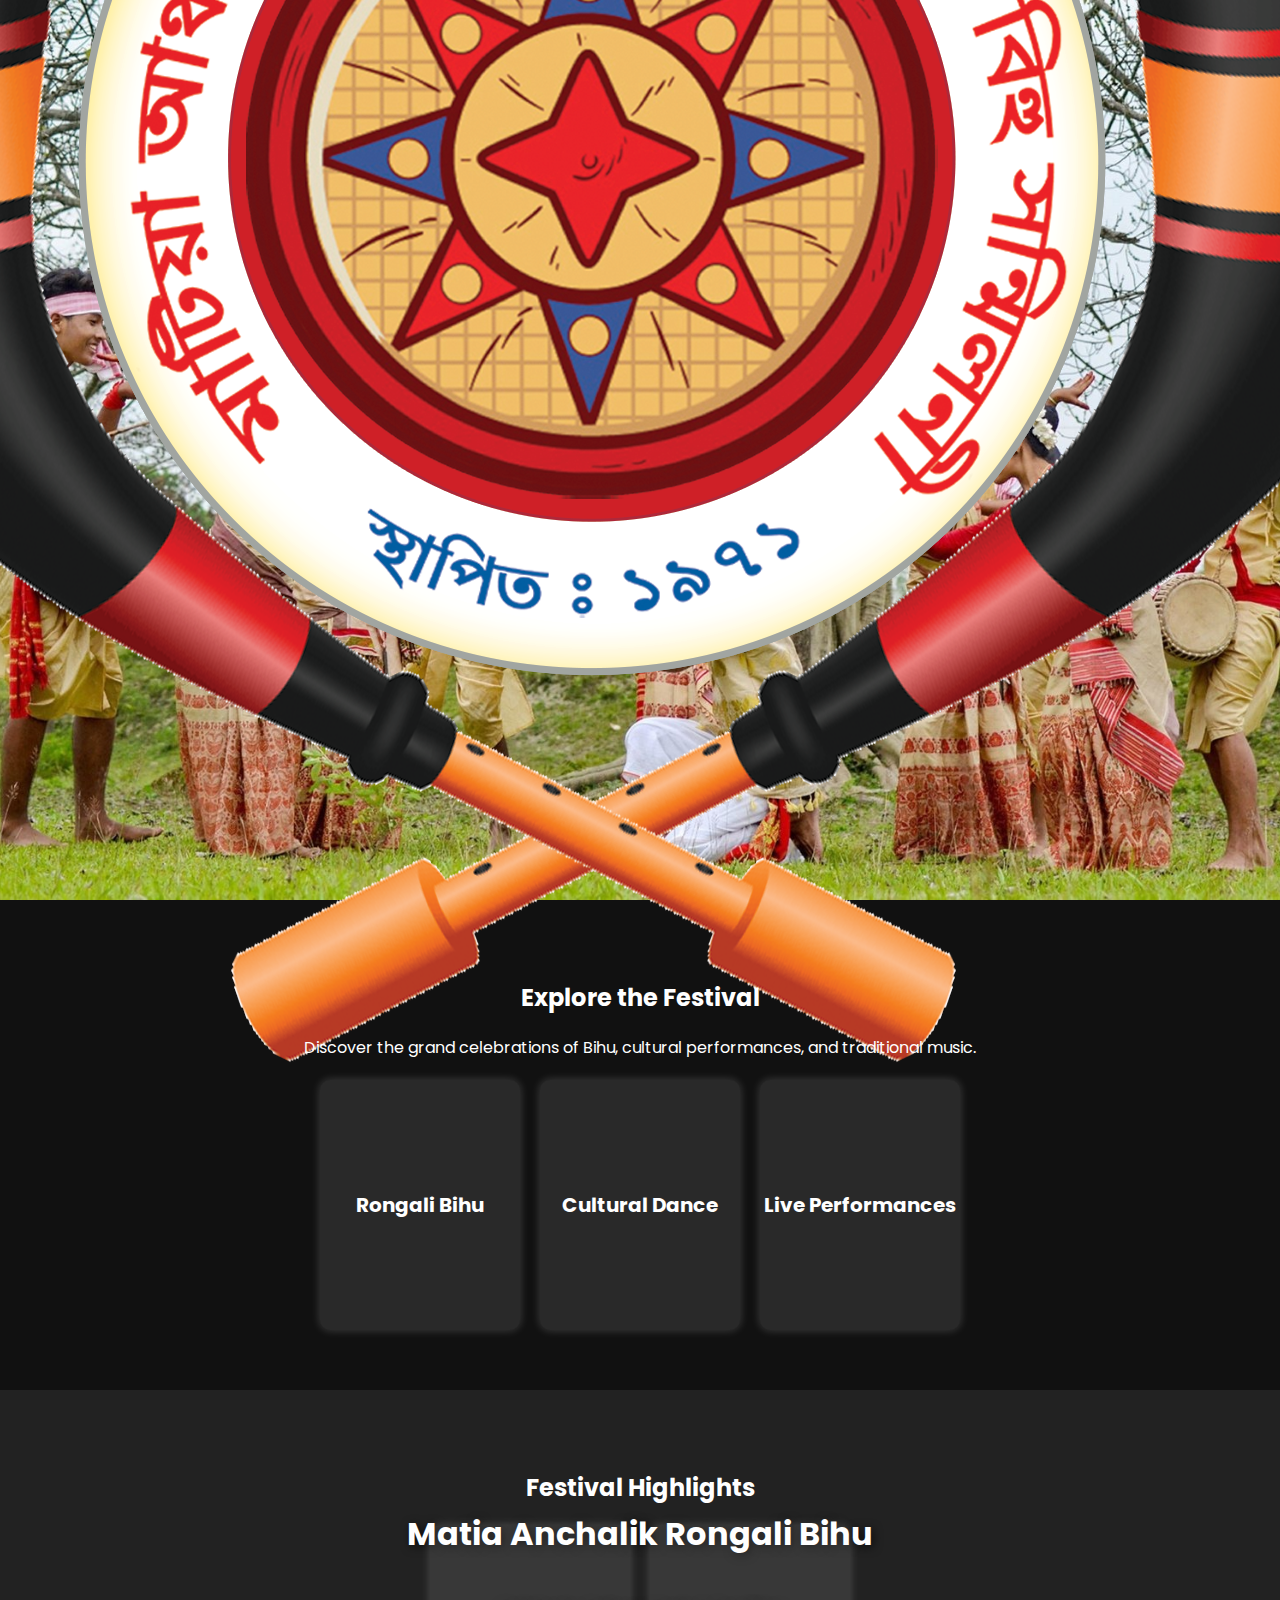
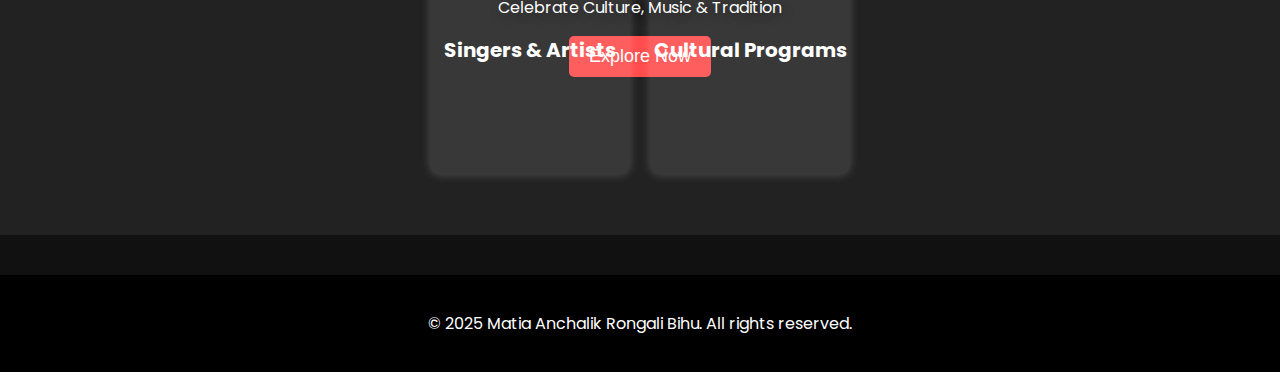
<file: index.html>
<!DOCTYPE html>
<html lang="en">
<head>
    <meta charset="UTF-8">
    <meta name="viewport" content="width=device-width, initial-scale=1.0">
    <title>Matia Anchalik Rongali Bihu</title>
    <link rel="stylesheet" href="styles5.css">
    <link href="https://fonts.googleapis.com/css2?family=Poppins:wght@300;400;600&display=swap" rel="stylesheet">
</head>
<body>
    <header class="hero">
        <nav>
            <ul>
                <li><a href="#about">About</a></li>
                <li><a href="#explore">Explore</a></li>
                <li><a href="#journal">Journal</a></li>
                <li><a href="#search">Search</a></li>
            </ul>
        </nav>
        <img src="logo.png" alt="Matia Anchalik Rongali Bihu Logo" class="logo">
        <h1>Matia Anchalik Rongali Bihu</h1>
        <p>Celebrate Culture, Music & Tradition</p>
        <button>Explore Now</button>
    </header>
    
    <section id="explore" class="section">
        <h2>Explore the Festival</h2>
        <p>Discover the grand celebrations of Bihu, cultural performances, and traditional music.</p>
        <div class="cards">
            <div class="card">Rongali Bihu</div>
            <div class="card">Cultural Dance</div>
            <div class="card">Live Performances</div>
        </div>
    </section>
    
    <section id="journal" class="section dark">
        <h2>Festival Highlights</h2>
        <div class="cards">
            <div class="card">Singers & Artists</div>
            <div class="card">Cultural Programs</div>
        </div>
    </section>
    
    <footer>
        <p>&copy; 2025 Matia Anchalik Rongali Bihu. All rights reserved.</p>
    </footer>
</body>
</html>
</file>
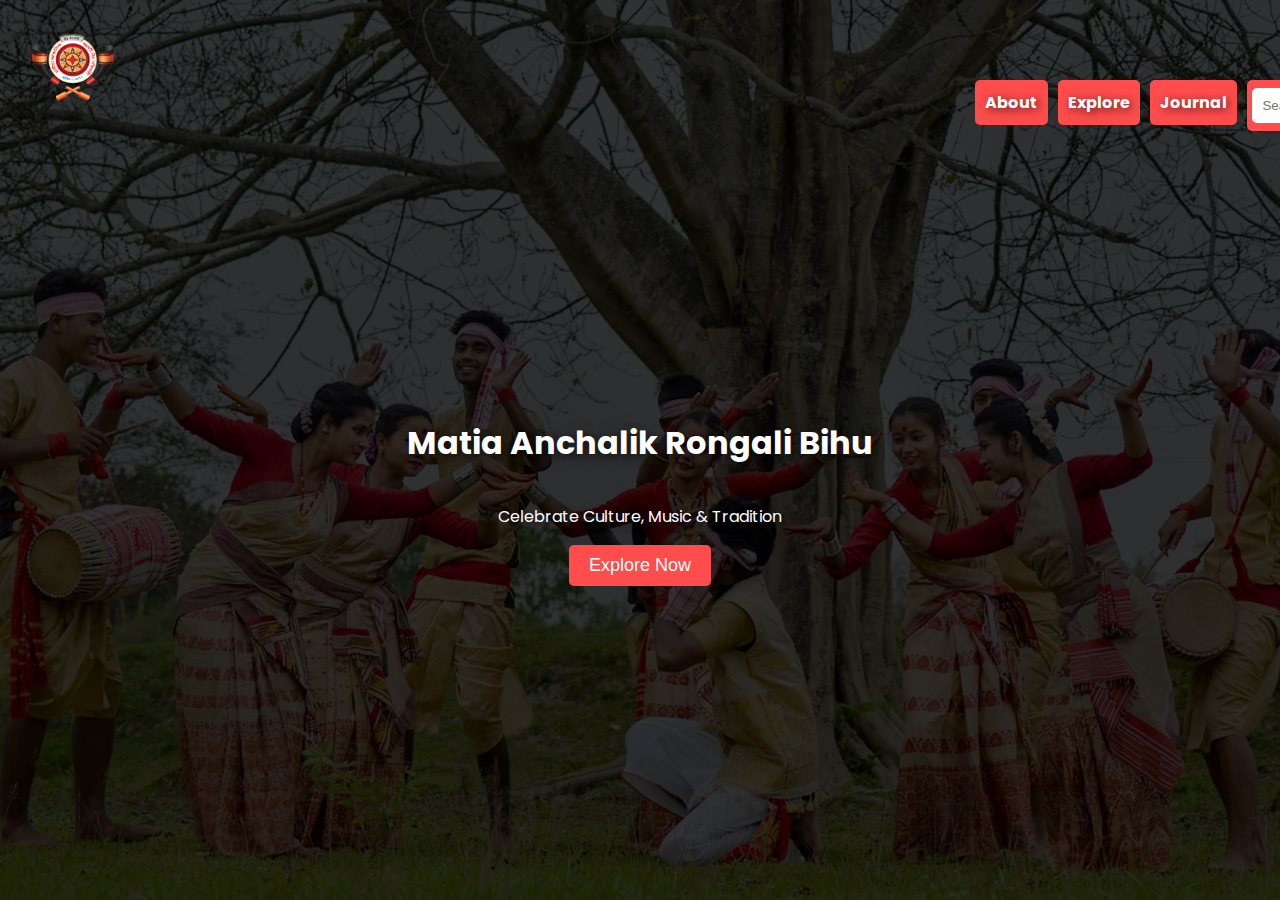
<file: matiarongalibihu.html>
<!DOCTYPE html>
<html lang="en">
<head>
    <meta charset="UTF-8">
    <meta name="viewport" content="width=device-width, initial-scale=1.0">
    <title>Matia Anchalik Rongali Bihu</title>
    <link rel="stylesheet" href="styles5.css">
    <link href="https://fonts.googleapis.com/css2?family=Poppins:wght@300;400;600&display=swap" rel="stylesheet">
    <style>
        .hero::before {
            content: "";
            position: absolute;
            top: 0;
            left: 0;
            width: 100%;
            height: 100%;
            background: rgba(0, 0, 0, 0.8);
            z-index: 1;
        }
        .hero * {
            position: relative;
            z-index: 2;
        }
        .hidden {
            display: none;
        }
        nav {
            position: absolute;
            top: -250px;
            right: -600px;
        }
        nav ul {
            display: flex;
            gap: 10px;
        }
        nav ul li a {
            background-color: #ff4c4c; /* Change to red */
            color: white;
            padding: 10px;
            text-decoration: none;
            display: inline-block;
            transition: all 0.3s ease;
            border-radius: 5px;
        }
        nav ul li a:hover {
            background-color: transparent;
            border: 2px solid #ff4c4c; /* Change to red */
            color: #ff4c4c; /* Change to red */
        }
        .search-bar {
            display: flex;
            align-items: center;
            background-color: #ff4c4c;
            border-radius: 5px;
            padding: 5px;
        }
        .search-bar input {
            border: none;
            padding: 10px;
            border-radius: 5px;
            outline: none;
            width: 150px;
        }
        .search-bar button {
            background-color: #ff4c4c; /* Change to red */
            border: none;
            color: white;
            cursor: pointer;
            padding: 10px;
        }
        .search-bar button:hover {
            background-color: #ff1c1c; /* Change to darker red */
            color: white;
            border-radius: 5px;
        }
        .logo {
            position: absolute;
            top: 20px;
            left: 20px;
            width: 110px; /* Increase width */
            height: 100px; /* Increase height */
        }
    </style>
    <script>
        function showPanels() {
            document.querySelector('.hero').classList.add('hidden');
            document.getElementById('explore').classList.remove('hidden');
            document.getElementById('journal').classList.add('hidden'); // Ensure journal is hidden
        }

        function navigateTo(section) {
            window.location.href = '#' + section;
        }
    </script>
</head>
<body>
    <header class="hero">
        <nav>
            <ul>
                <li><a href="#about">About</a></li>
                <li><a href="#explore">Explore</a></li>
                <li><a href="#journal">Journal</a></li>
                <li>
                    <div class="search-bar">
                        <input type="text" placeholder="Search...">
                        <button type="submit">Search</button>
                    </div>
                </li>
            </ul>
        </nav>
        <img src="logo.png" alt="Festival Logo" class="logo">
        <h1>Matia Anchalik Rongali Bihu</h1>
        <p>Celebrate Culture, Music & Tradition</p>
        <button onclick="showPanels()">Explore Now</button>
    </header>
    
    <section id="explore" class="section hidden">
        <h2>Explore the Festival</h2>
        <p>Discover the grand celebrations of Bihu, cultural performances, and traditional music.</p>
        <div class="cards">
            <div class="card">Rongali Bihu</div>
            <div class="card">Cultural Dance</div>
            <div class="card">Live Performances</div>
        </div>
        <button onclick="navigateTo('explore')">View</button>
    </section>
    
    <section id="journal" class="section dark hidden">
        <h2>Festival Highlights</h2>
        <div class="cards">
            <div class="card">Singers & Artists</div>
            <div class="card">Cultural Programs</div>
        </div>
        <button onclick="navigateTo('journal')">View</button>
    </section>
</body>
</html>
</file>
<file: styles5.css>
body {
    font-family: 'Poppins', sans-serif;
    margin: 0;
    padding: 0;
    background-color: #111;
    color: #fff;
    text-align: center;
}

.hero {
    background: url('your-image.jpg') no-repeat center center/cover;
    height: 100vh;
    display: flex;
    flex-direction: column;
    justify-content: center;
    align-items: center;
    text-shadow: 2px 2px 10px rgba(0,0,0,0.7);
}

nav ul {
    list-style: none;
    padding: 0;
    display: flex;
    justify-content: center;
    gap: 20px;
}

nav ul li {
    display: inline;
}

nav ul li a {
    color: white;
    text-decoration: none;
    font-weight: bold;
}

button {
    background: #ff4c4c; /* Change to red */
    border: none;
    padding: 10px 20px;
    font-size: 18px;
    color: white;
    border-radius: 5px;
    cursor: pointer;
    transition: background 0.3s;
}

button:hover {
    background: #ff1c1c; /* Change to darker red */
}

.section {
    padding: 60px 20px;
}

.dark {
    background-color: #222;
}

.cards {
    display: flex;
    justify-content: center;
    gap: 20px;
    margin-top: 20px;
}

.card {
    width: 200px;
    height: 250px;
    background: rgba(255, 255, 255, 0.1);
    border-radius: 10px;
    display: flex;
    justify-content: center;
    align-items: center;
    font-size: 20px;
    font-weight: bold;
    box-shadow: 0px 0px 10px rgba(255,255,255,0.2);
}

footer {
    background: black;
    padding: 20px;
    margin-top: 40px;
}
</file>
